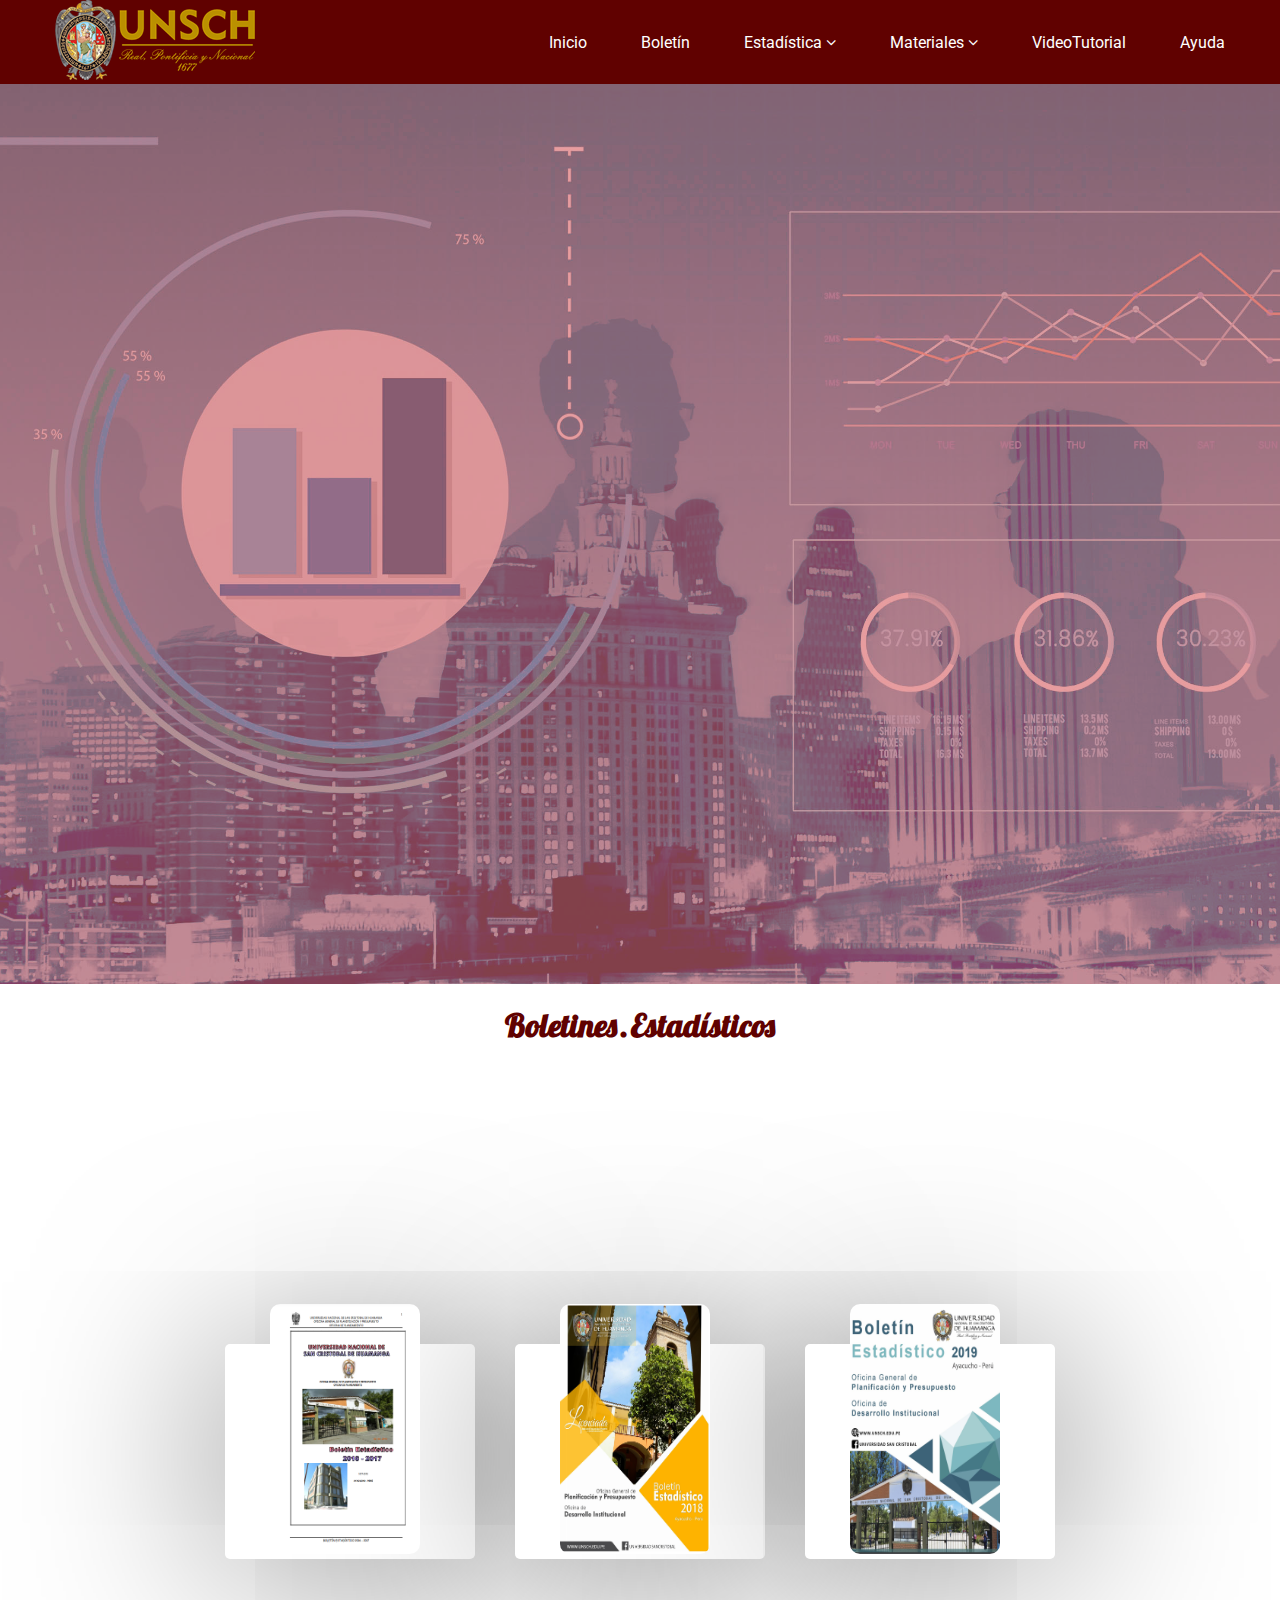
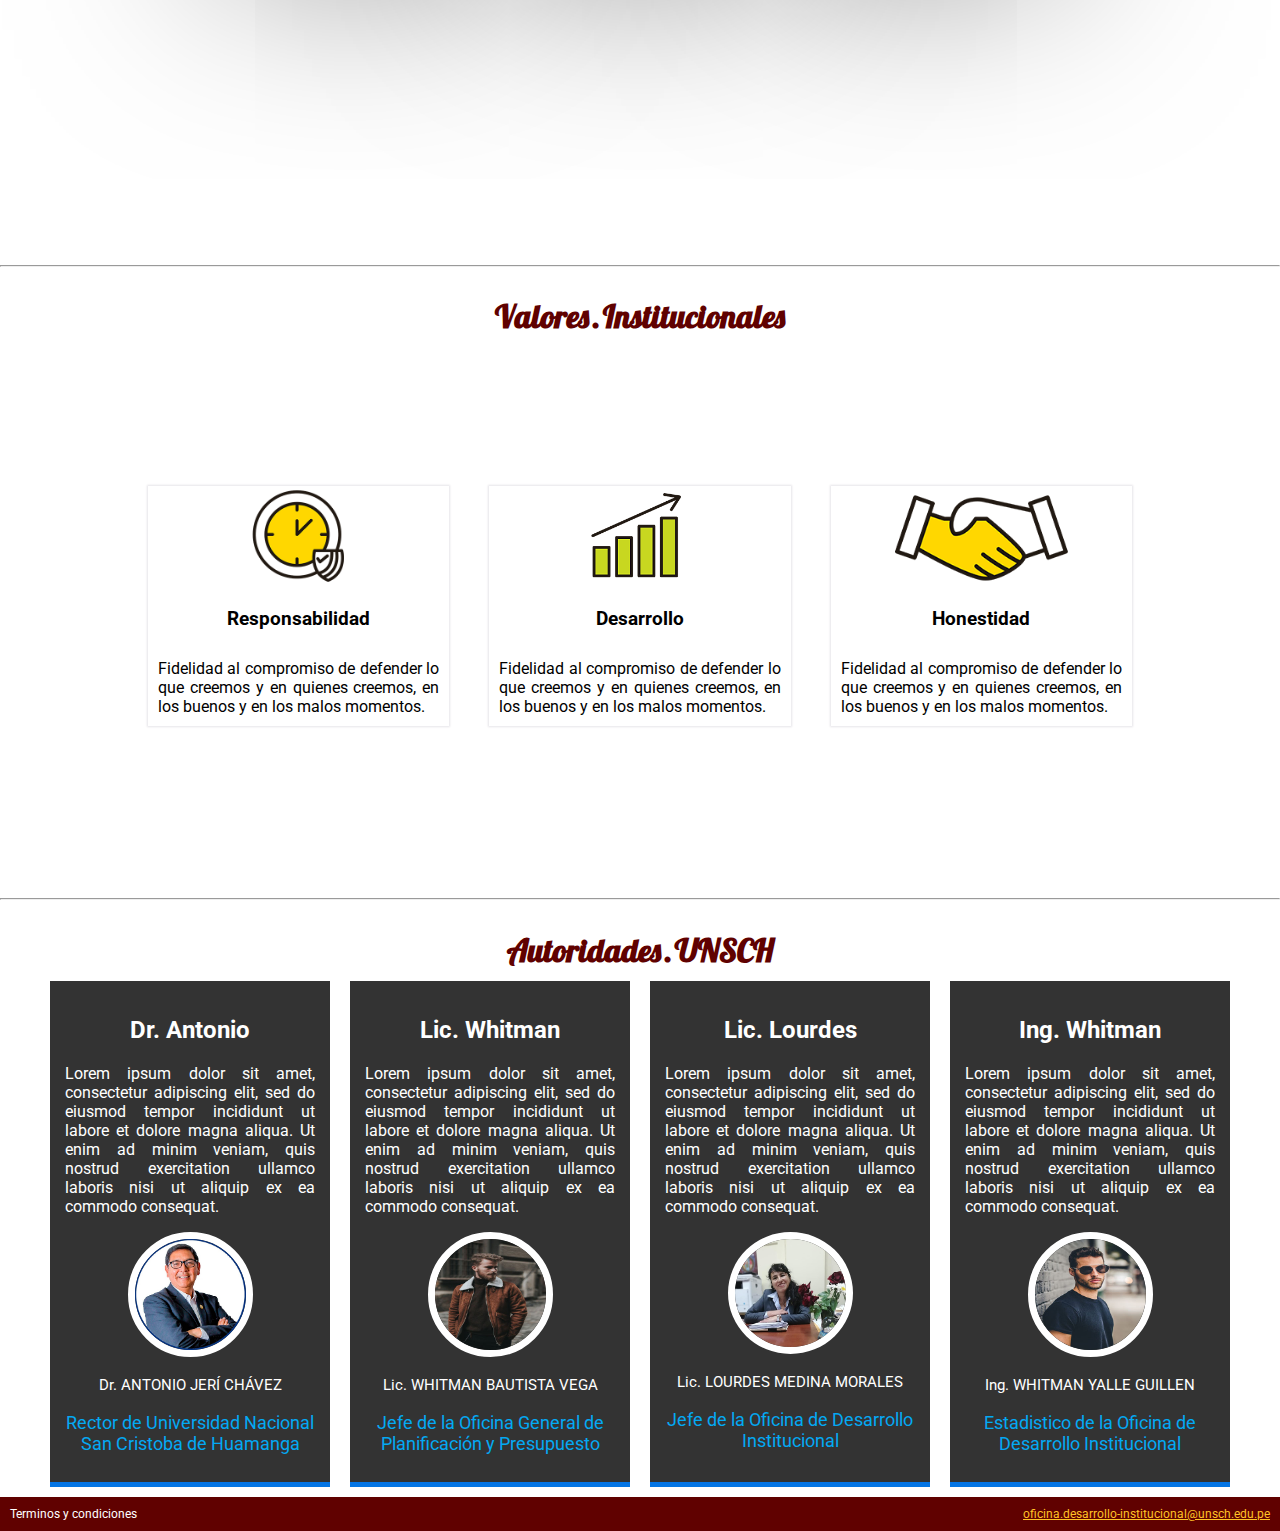
<file: index.html>
<!DOCTYPE html>
<html lang="es">
  <head>
    <meta charset="utf-8">
    <meta name="viewport" content="width=device-width, initial-scale=1.0">
    <meta http-equiv="X-UA-Compatible" content="ie=edge">

    <link rel="stylesheet" href="css/estilos.css">
    <link rel="stylesheet" href="css/mobile.css">
    <link rel="stylesheet" href="css/animation.css">

    <title>Estadistica</title>
  </head>
  <body>
      <!-- Aqui empeiza el navbar -->
      <!-- <nav>
        <div class="brand_image"></div>
          <img src="images/logoUNSCH.png" alt="" width="80"height="40">
        <div class="nav_options"></div>
          <ul>
            <li><a href="#">Faqs</a></li>
            <li><a href="#">Producto y descripcion</a></li>
          </ul>
      </nav> -->

      <nav class="navbar">
           	<div class="container ">
           		<div class="row justify-content-between align-items-center">
           			<div class="logo">


                   <a href="index.html"><img src="images/logo.png" alt="" ></a>
     <!--
                   <a href="#" class="brand-name">
           					UNSCH
           				</a>
                 -->
           			</div>
           			<button class="navbar-nav-toggle ">
           				<span></span>
           			</button>
           			<div class="navbar-nav">
           				<ul>
           					<li><a href="index.html">Inicio</a></li>
           					<li><a href="#boletin">Boletín</a></li>
           					<li class="dropdown ">
           						<a href="index.html" class="sub-menu-toggle ">Estadística <i class="fa fa-angle-down"></i></a>
           						<ul class="sub-menu">
           							<li><a href="postulante.html">Postulantes</a></li>
           							<li><a href="ingresante.html">Ingresantes</a></li>
           							<li><a href="matriculado.html">Matriculados</a></li>
                        <li><a href="graduado.html">Graduados y Titulados</a></li>
                        <li><a href="docente.html">Docentes</a></li>
                        <li><a href="administrativo.html">Administrativos</a></li>

           						</ul>
           					</li>
           					<li class="dropdown ">
           						<a href="index.html" class="sub-menu-toggle ">Materiales <i class="fa fa-angle-down"></i> </a>
           						<ul class="sub-menu">
           							<li><a href="construccion.html">Login</a></li>
           							<li><a href="construccion.html">Sign Up</a></li>
           							<li><a href="construccion.html">Faq</a></li>
           							<li><a href="construccion.html">Contact</a></li>
           						</ul>
           					</li>
           					<li><a href="videotutorial.html">VideoTutorial</a></li>
           					<li><a href="construccion.html">Ayuda</a></li>
           				</ul>
           			</div>
           		</div>
           	</div>
           </nav>


      <!-- Aqui termina el navbar -->

      <!-- Aqui inicia el main seccion -->


    <!--  <div class="main_section">
          <h1>
              Oficina de Desarrollo Institucional
          </h1>
      </div>-->
      <div class="contenedor_portada">
          <section class="home">
              <div class="overlay">
                  <div class="contenedorportada_texto">
                      <h2 class="titulo1">ESTADÍSTICA</h2>
                      <h2 class="titulo2">BOLETÍN</h2>
                      <h2 class="titulo3">PROGRAMACIÓN</h2>
                  </div>
              </div>
          </section>
      </div>

<!-- Aqui termina el main Section -->
<!--
      <h2 class="autoridad_titulo">Boletines Estadísticos</h2>
      <div class="products">
          <div class="product">
              <div class="content">
                <div class="img_product">
                    <img src="images/boletin2017.png" alt="" width="150" height="250">
                </div>

                  <h1 class="titulo_boletin">Boletín 2018</h1>
                  <p class="texto_boletin">Datos estadisticos sobre: vacantes, postulantes, ingresantes, matriculados, docentes,
                  administrativos, presupuesto del 2018</p>
                  <button href="#" class="main_button">Abrir
                  </button>
              </div>
          </div>

          <div class="product">
              <div class="content">
                <div class="img_product">
                    <img src="images/boletin2018.png" alt="" width="150" height="250">
                </div>

                  <h1 class="titulo_boletin">Boletín 2019</h1>
                  <p class="texto_boletin">Datos estadisticos sobre: vacantes, postulantes, ingresantes, matriculados, docentes,
                  administrativos, presupuesto del 2018</p>
                  <button href="#" class="main_button">Abrir
                  </button>
              </div>
          </div>
      </div>
    -->
    <!-- Aqui inicia el contenedor de libro-->
    <!-- titulo del segmentos-->

      <div id="boletin" class="texto_titulo">
        <h1 class="text1">Boletines</h1>
        <h1 class="text2">.</h1>
        <h1 class="text3">Estadísticos</h1>
      </div>

      <!-- fin de los titulo del segmentos-->

      <div class="contenedor_libro">
          <div class="card">
              <div class="imgBx">
                  <img src="images/Boletin2017.PNG" alt="" width="150" height="250">
              </div>
                      <div class="contenido_libro">
                          <h4>Boletín Estadístico 2017</h4>
                          <p class="parrafo_libro">La Universidad Nacional de San Cristóbal de Huamanga, se complace en presentar  el Boletín Estadístico del año 2017.</p>
                          <a href="http://www.unsch.edu.pe/transparencia/wp-content/uploads/2019/01/BOLET%C3%8DN-ESTAD%C3%8DSTICO-2016-2017-converted-1.pdf" target="_blank">
                              <button   class="main_button">
                                  Abrir
                              </button>
                          </a>

              </div>
          </div>

          <div class="card">
              <div class="imgBx">
                  <img src="images/Boletin2018.PNG" alt="" width="150" height="250">
              </div>
                      <div class="contenido_libro">
                          <h4>Boletín Estadístico 2018</h4>
                          <p class="parrafo_libro">La Universidad Nacional de San Cristóbal de Huamanga, se complace en presentar  el Boletín Estadístico del año 2018.</p>
                          <a href="http://www.unsch.edu.pe/Archivos%20Publicados/BOLET%c3%8dN%20ESTAD%c3%8dSTICO%202018%20(1).pdf" target="_blank">
                              <button   class="main_button">
                                  Abrir
                              </button>
                          </a>

              </div>
          </div>
          <div class="card">
              <div class="imgBx">
                  <img src="images/Boletin2019.PNG" alt="" width="150" height="250">
              </div>
                      <div class="contenido_libro">
                          <h4>Boletín Estadístico 2019</h4>
                          <p class="parrafo_libro">La Universidad Nacional de San Cristóbal de Huamanga, se complace en presentar  el Boletín Estadístico del año 2019.</p>
                          <a href="http://www.unsch.edu.pe/transparencia/wp-content/uploads/2020/07/BOLET%C3%8DN-ESTAD%C3%8DSTICO-2019_Quinta-Versi%C3%B3n.pdf" target="_blank">
                              <button   class="main_button">
                                  Abrir
                              </button>
                          </a>



              </div>
          </div>


      </div>
      <hr>



<!-- Espacio de valores -->

      <div class="texto_titulo">
        <h1 class="text1">Valores </h1>
        <h1 class="text2">.</h1>
        <h1 class="text3">Institucionales</h1>
      </div>
      <div class="valores">
          <div class="valor">
              <div class="contenedor_valor">
                      <img src="images/responsabilidad.png" alt="">
                      <h3>Responsabilidad</h3>
                      <p class="texto_valor">Fidelidad al compromiso de defender lo que creemos y en quienes creemos, en los buenos y en los malos momentos.</p>
              </div>
          </div>

          <div class="valor">
              <div class="contenedor_valor">
                      <img src="images/desarrollo.png" alt="">
                      <h3>Desarrollo</h3>
                      <p class="texto_valor">Fidelidad al compromiso de defender lo que creemos y en quienes creemos, en los buenos y en los malos momentos.</p>
              </div>
          </div>

          <div class="valor">
              <div class="contenedor_valor">
                      <img src="images/honestidad.png" alt="">
                      <h3>Honestidad</h3>
                      <p class="texto_valor">Fidelidad al compromiso de defender lo que creemos y en quienes creemos, en los buenos y en los malos momentos.</p>
              </div>
          </div>
      </div>
<!-- fin de espacio de valores  -->
          <hr>
<!-- Inicio de Autoridades  -->
<!--
          <h2 class="autoridad_titulo">Autoridades</h2>
          <div class="autoridades">
              <div class="autoridad">
                  <div class="contenedor_autoridad">
                        <img src="images/p1.png" alt="">
                        <div class="texto_autoridad">
                            <h3>Antonio Jerí Chávez</h3>
                            <p>Rector de la Universidad Nacional de San Cristobal de Huamanga </p>
                        </div>
                  </div>
              </div>

              <div class="autoridad">
                  <div class="contenedor_autoridad">
                        <img src="images/p2.png" alt="">

                            <h3>planificacion y presupuesto</h3>
                            <p class="texto_autoridad">Jefe de la Oficina General de Planificación y Presupuesto </p>

                  </div>
              </div>

              <div class="autoridad">
                  <div class="contenedor_autoridad">
                        <img src="images/p3.png" alt="">
                            <h3>Lourdes Medina Morales</h3>
                            <p class="texto_autoridad">Jefe de la Oficina de Desarrollo Institucional </p>

                  </div>
              </div>

              <div class="autoridad">
                  <div class="contenedor_autoridad">
                        <img src="images/p4.png" alt="">
                            <h3>Withman Yalle Guillen</h3>
                            <p class="texto_autoridad">Estadístico de la Oficina de Desarrollo Institucional </p>

                  </div>
              </div>


          </div>
          -->
          <div class="texto_titulo">
            <h1 class="text1">Autoridades </h1>
            <h1 class="text2">.</h1>
            <h1 class="text3">UNSCH</h1>
          </div>
          <section class="card_autoridad">
          <div class="contenedor_autoridad">

              <article class="card_columna_autoridad">
                     <div class="linea_autoridad"></div>
                     <div class="todo_autoridad">
                       <h2>Dr. Antonio</h2>
                           <p class="texto_autoridad">Lorem ipsum dolor sit amet, consectetur adipiscing elit, sed do eiusmod tempor incididunt ut labore et dolore magna aliqua. Ut enim ad minim veniam, quis nostrud exercitation ullamco laboris nisi ut aliquip ex ea commodo consequat. </p>
                       <img class="imagen_autoridad" src="images/antonio.jpg">
                           <p class="nombre_autoridad">Dr. ANTONIO JERÍ CHÁVEZ</p>
                           <p class="profesion_autoridad">Rector de Universidad Nacional San Cristoba de Huamanga</p>

                     </div>

              </article>

              <article class="card_columna_autoridad">
                         <div class="linea_autoridad"></div>
                   <div class="todo_autoridad">
                     <h2>Lic. Whitman</h2>
                         <p class="texto_autoridad">Lorem ipsum dolor sit amet, consectetur adipiscing elit, sed do eiusmod tempor incididunt ut labore et dolore magna aliqua. Ut enim ad minim veniam, quis nostrud exercitation ullamco laboris nisi ut aliquip ex ea commodo consequat. </p>
                     <img class="imagen_autoridad" src="images/3.jpg">
                         <p class="nombre_autoridad">Lic. WHITMAN BAUTISTA VEGA</p>
                         <p class="profesion_autoridad">Jefe de la Oficina General de Planificación y Presupuesto</p>
                   </div>
              </article>

              <article class="card_columna_autoridad">
                        <div class="linea_autoridad"></div>
                     <div class="todo_autoridad">
                       <h2>Lic. Lourdes</h2>
                           <p class="texto_autoridad">Lorem ipsum dolor sit amet, consectetur adipiscing elit, sed do eiusmod tempor incididunt ut labore et dolore magna aliqua. Ut enim ad minim veniam, quis nostrud exercitation ullamco laboris nisi ut aliquip ex ea commodo consequat. </p>
                       <img class="imagen_autoridad" src="images/lourdes.jpg">
                           <p class="nombre_autoridad">Lic. LOURDES MEDINA MORALES</p>
                           <p class="profesion_autoridad">Jefe de la Oficina de Desarrollo Institucional</p>
                     </div>
              </article>

              <article class="card_columna_autoridad">
                        <div class="linea_autoridad"></div>
                     <div class="todo_autoridad">
                       <h2>Ing. Whitman</h2>
                           <p class="texto_autoridad">Lorem ipsum dolor sit amet, consectetur adipiscing elit, sed do eiusmod tempor incididunt ut labore et dolore magna aliqua. Ut enim ad minim veniam, quis nostrud exercitation ullamco laboris nisi ut aliquip ex ea commodo consequat.
                            </p>
                       <img class="imagen_autoridad" src="images/2.jpg">
                           <p class="nombre_autoridad">Ing. WHITMAN YALLE GUILLEN</p>
                           <p class="profesion_autoridad">Estadistico de la Oficina de Desarrollo Institucional</p>
                     </div>
              </article>
              </div>
          </section>
<!-- Fin de Autoridades -->

<!-- Inicio de footer -->
<footer>
  <div class="option">Terminos y condiciones</div>
  <div class="option contact"><a href="mailto:oficina.desarrollo-institucional@unsch.edu.pe">oficina.desarrollo-institucional@unsch.edu.pe</a></div>
</footer>
<!-- Fin de Footer -->

 <script src="scripts/script.js"></script>
  </body>
</html>
</file>
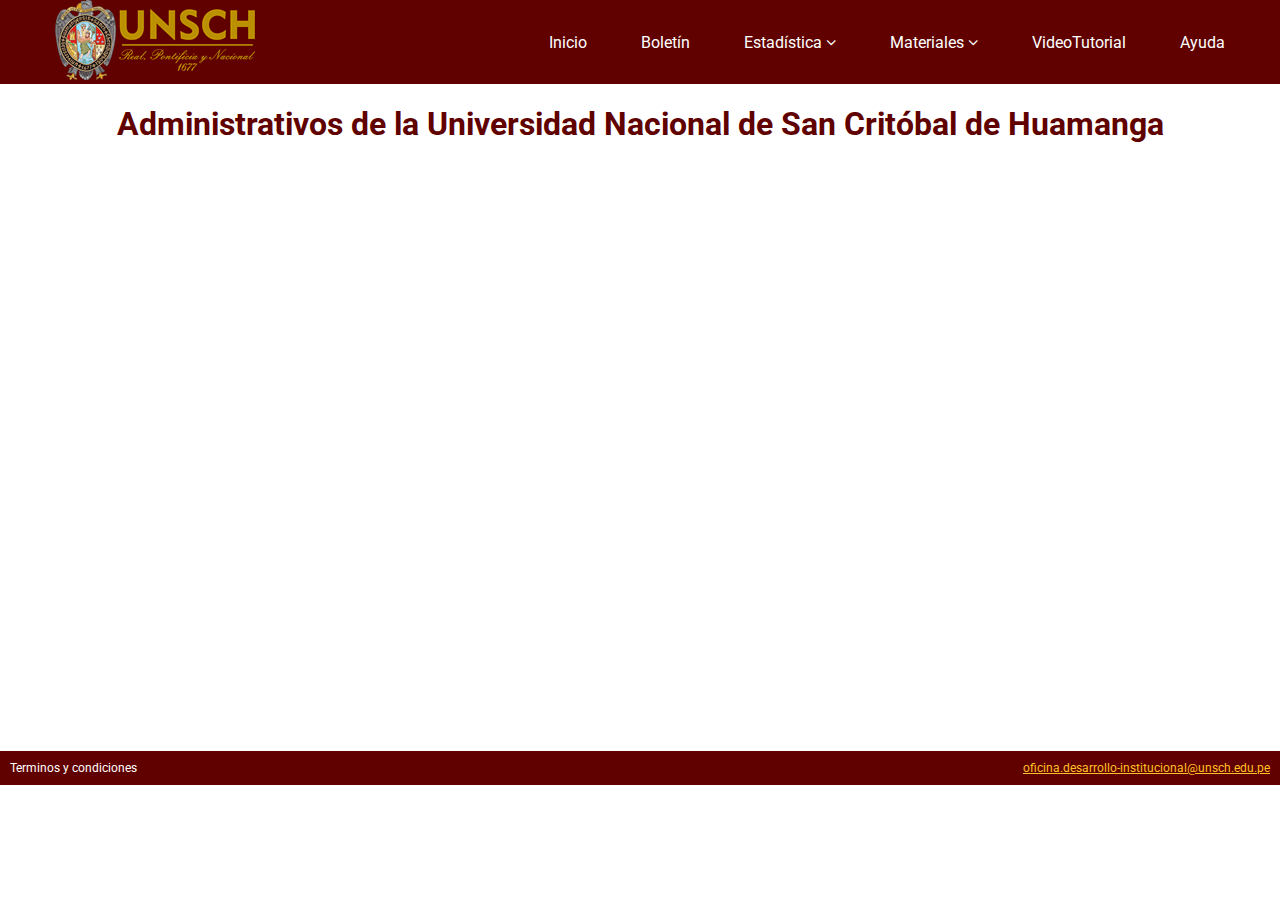
<file: administrativo.html>
<!DOCTYPE html>
<html lang="es">
  <head>
    <meta charset="utf-8">
    <meta name="viewport" content="width=device-width, initial-scale=1.0">
    <meta http-equiv="X-UA-Compatible" content="ie=edge">

    <link rel="stylesheet" href="css/estilos.css">
    <link rel="stylesheet" href="css/mobile.css">
    <link rel="stylesheet" href="css/animation.css">

    <title>Estadistica</title>
  </head>
  <body>
      <!-- Aqui empeiza el navbar -->
      <!-- <nav>
        <div class="brand_image"></div>
          <img src="images/logoUNSCH.png" alt="" width="80"height="40">
        <div class="nav_options"></div>
          <ul>
            <li><a href="#">Faqs</a></li>
            <li><a href="#">Producto y descripcion</a></li>
          </ul>
      </nav> -->

      <nav class="navbar">
           	<div class="container ">
           		<div class="row justify-content-between align-items-center">
           			<div class="logo">


                   <a href="index.html"><img src="images/logo.png" alt="" ></a>
     <!--
                   <a href="#" class="brand-name">
           					UNSCH
           				</a>
                 -->
           			</div>
           			<button class="navbar-nav-toggle ">
           				<span></span>
           			</button>
           			<div class="navbar-nav">
           				<ul>
           					<li><a href="index.html">Inicio</a></li>
           					<li><a href="index.html#boletin">Boletín</a></li>
           					<li class="dropdown ">
           						<a href="index.html" class="sub-menu-toggle ">Estadística <i class="fa fa-angle-down"></i></a>
           						<ul class="sub-menu">
           							<li><a href="postulante.html">Postulantes</a></li>
           							<li><a href="ingresante.html">Ingresantes</a></li>
           							<li><a href="matriculado.html">Matriculados</a></li>
                        <li><a href="graduado.html">Graduados y Titulados</a></li>
                        <li><a href="docente.html">Docentes</a></li>
                        <li><a href="administrativo.html">Administrativos</a></li>

           						</ul>
           					</li>
                    <li class="dropdown ">
                      <a href="index.html" class="sub-menu-toggle ">Materiales <i class="fa fa-angle-down"></i> </a>
                      <ul class="sub-menu">
                        <li><a href="construccion.html">Login</a></li>
                        <li><a href="construccion.html">Sign Up</a></li>
                        <li><a href="construccion.html">Faq</a></li>
                        <li><a href="construccion.html">Contact</a></li>
                      </ul>
                    </li>
                    <li><a href="videotutorial.html">VideoTutorial</a></li>
                    <li><a href="construccion.html">Ayuda</a></li>
                  </ul>
                </div>
              </div>
            </div>
           </nav>


      <!-- Aqui termina el navbar -->

      <!-- Aqui inicia el main seccion -->


    <!--  <div class="main_section">
          <h1>
              Oficina de Desarrollo Institucional
          </h1>
      </div>-->


      <div class="powerbi_titulo">
          <h1>Administrativos de la Universidad Nacional de  San Critóbal de Huamanga</h1>

          <iframe width="100%" height="600" src="https://app.powerbi.com/view?r=eyJrIjoiYmFlMzFmMjAtMzM3ZC00NjQ5LWFiZDEtNTYyYjg3NTUwNGQxIiwidCI6IjNiMWQ4MmIzLTFhMGQtNGZiZi1iOGEyLTcxOTdlODVjYjAwYSJ9&pageName=ReportSection33588bc3624ee7e24668" frameborder="0" allowFullScreen="true"></iframe>
      </div>









<!-- Inicio de footer -->
<footer>
  <div class="option">Terminos y condiciones</div>
  <div class="option contact"><a href="mailto:oficina.desarrollo-institucional@unsch.edu.pe">oficina.desarrollo-institucional@unsch.edu.pe</a></div>
</footer>
<!-- Fin de Footer -->

 <script src="scripts/script.js"></script>
  </body>
</html>
</file>
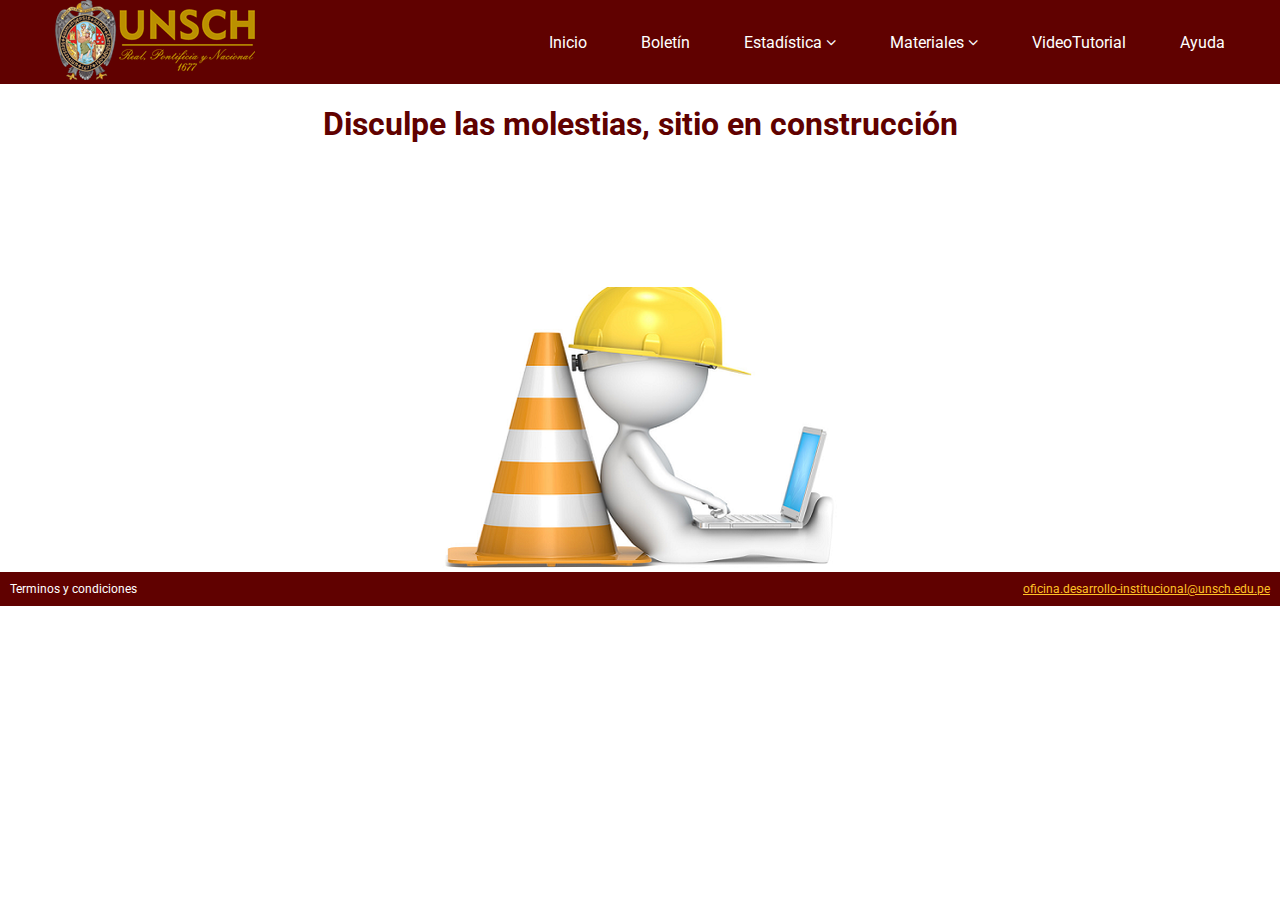
<file: construccion.html>
<!DOCTYPE html>
<html lang="es">
  <head>
    <meta charset="utf-8">
    <meta name="viewport" content="width=device-width, initial-scale=1.0">
    <meta http-equiv="X-UA-Compatible" content="ie=edge">

    <link rel="stylesheet" href="css/estilos.css">
    <link rel="stylesheet" href="css/mobile.css">
    <link rel="stylesheet" href="css/animation.css">

    <title>Estadistica</title>
  </head>
  <body>
      <!-- Aqui empeiza el navbar -->
      <!-- <nav>
        <div class="brand_image"></div>
          <img src="images/logoUNSCH.png" alt="" width="80"height="40">
        <div class="nav_options"></div>
          <ul>
            <li><a href="#">Faqs</a></li>
            <li><a href="#">Producto y descripcion</a></li>
          </ul>
      </nav> -->

      <nav class="navbar">
           	<div class="container ">
           		<div class="row justify-content-between align-items-center">
           			<div class="logo">


                   <a href="index.html"><img src="images/logo.png" alt="" ></a>
     <!--
                   <a href="#" class="brand-name">
           					UNSCH
           				</a>
                 -->
           			</div>
           			<button class="navbar-nav-toggle ">
           				<span></span>
           			</button>
           			<div class="navbar-nav">
           				<ul>
           					<li><a href="index.html">Inicio</a></li>
           					<li><a href="index.html#boletin">Boletín</a></li>
           					<li class="dropdown ">
           						<a href="index.html" class="sub-menu-toggle ">Estadística <i class="fa fa-angle-down"></i></a>
           						<ul class="sub-menu">
           							<li><a href="postulante.html">Postulantes</a></li>
           							<li><a href="ingresante.html">Ingresantes</a></li>
           							<li><a href="matriculado.html">Matriculados</a></li>
                        <li><a href="graduado.html">Graduados y Titulados</a></li>
                        <li><a href="docente.html">Docentes</a></li>
                        <li><a href="administrativo.html">Administrativos</a></li>

           						</ul>
           					</li>
                    <li class="dropdown ">
                      <a href="index.html" class="sub-menu-toggle ">Materiales <i class="fa fa-angle-down"></i> </a>
                      <ul class="sub-menu">
                        <li><a href="construccion.html">Login</a></li>
                        <li><a href="construccion.html">Sign Up</a></li>
                        <li><a href="construccion.html">Faq</a></li>
                        <li><a href="construccion.html">Contact</a></li>
                      </ul>
                    </li>
                    <li><a href="videotutorial.html">VideoTutorial</a></li>
                    <li><a href="construccion.html">Ayuda</a></li>
                  </ul>
                </div>
              </div>
            </div>
           </nav>


      <!-- Aqui termina el navbar -->

      <!-- Aqui inicia el main seccion -->


    <!--  <div class="main_section">
          <h1>
              Oficina de Desarrollo Institucional
          </h1>
      </div>-->


      <div class="powerbi_titulo">
          <h1>Disculpe las molestias, sitio en construcción</h1>

          <img class="trabajo" src="images/trabajo.png" alt="" >

      </div>









<!-- Inicio de footer -->
<footer>
  <div class="option">Terminos y condiciones</div>
  <div class="option contact"><a href="mailto:oficina.desarrollo-institucional@unsch.edu.pe">oficina.desarrollo-institucional@unsch.edu.pe</a></div>
</footer>
<!-- Fin de Footer -->

 <script src="scripts/script.js"></script>
  </body>
</html>
</file>
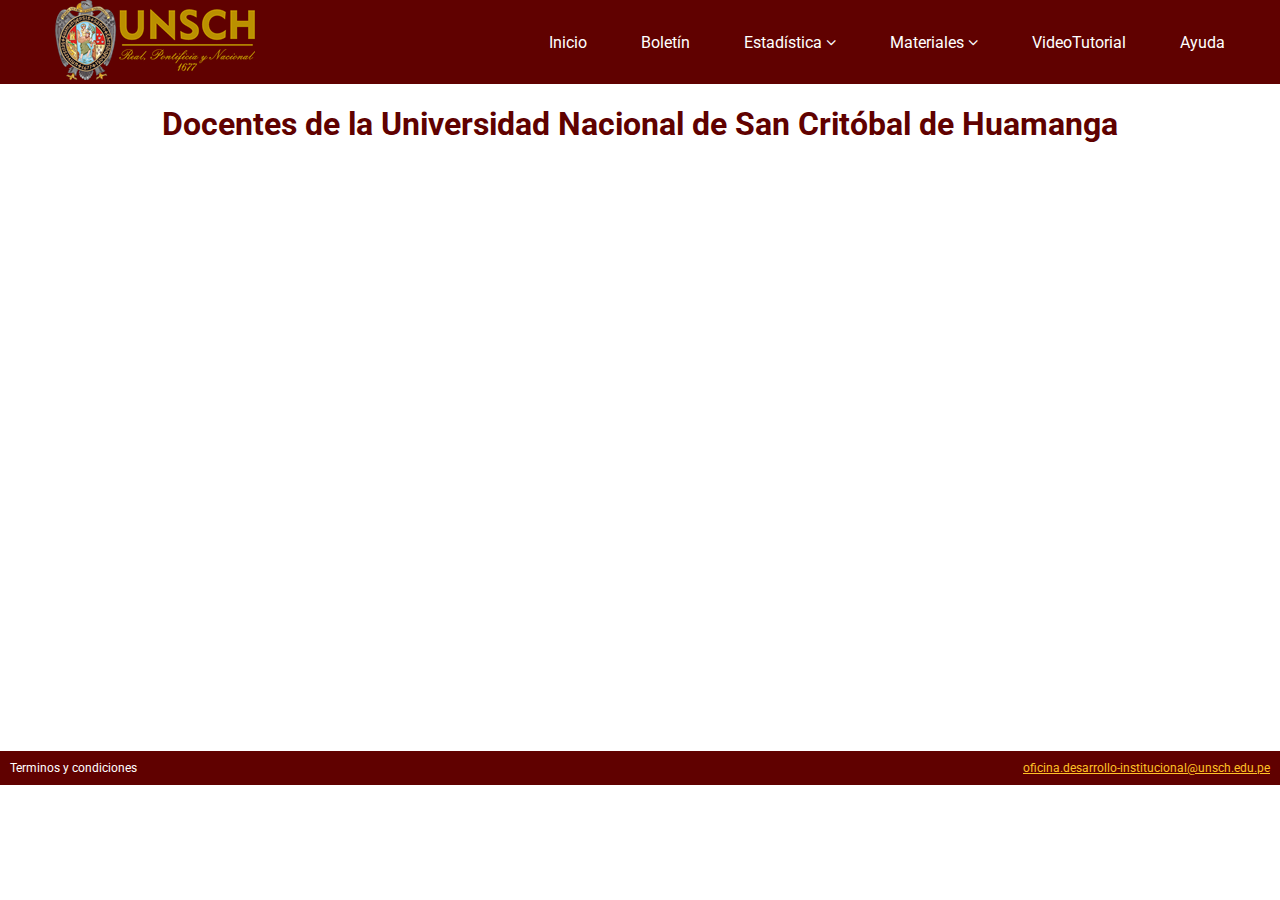
<file: docente.html>
<!DOCTYPE html>
<html lang="es">
  <head>
    <meta charset="utf-8">
    <meta name="viewport" content="width=device-width, initial-scale=1.0">
    <meta http-equiv="X-UA-Compatible" content="ie=edge">

    <link rel="stylesheet" href="css/estilos.css">
    <link rel="stylesheet" href="css/mobile.css">
    <link rel="stylesheet" href="css/animation.css">

    <title>Estadistica</title>
  </head>
  <body>
      <!-- Aqui empeiza el navbar -->
      <!-- <nav>
        <div class="brand_image"></div>
          <img src="images/logoUNSCH.png" alt="" width="80"height="40">
        <div class="nav_options"></div>
          <ul>
            <li><a href="#">Faqs</a></li>
            <li><a href="#">Producto y descripcion</a></li>
          </ul>
      </nav> -->

      <nav class="navbar">
           	<div class="container ">
           		<div class="row justify-content-between align-items-center">
           			<div class="logo">


                   <a href="index.html"><img src="images/logo.png" alt="" ></a>
     <!--
                   <a href="#" class="brand-name">
           					UNSCH
           				</a>
                 -->
           			</div>
           			<button class="navbar-nav-toggle ">
           				<span></span>
           			</button>
           			<div class="navbar-nav">
           				<ul>
           					<li><a href="index.html">Inicio</a></li>
           					<li><a href="index.html#boletin">Boletín</a></li>
           					<li class="dropdown ">
           						<a href="index.html" class="sub-menu-toggle ">Estadística <i class="fa fa-angle-down"></i></a>
           						<ul class="sub-menu">
           							<li><a href="postulante.html">Postulantes</a></li>
           							<li><a href="ingresante.html">Ingresantes</a></li>
           							<li><a href="matriculado.html">Matriculados</a></li>
                        <li><a href="graduado.html">Graduados y Titulados</a></li>
                        <li><a href="docente.html">Docentes</a></li>
                        <li><a href="administrativo.html">Administrativos</a></li>

           						</ul>
           					</li>
                    <li class="dropdown ">
                      <a href="index.html" class="sub-menu-toggle ">Materiales <i class="fa fa-angle-down"></i> </a>
                      <ul class="sub-menu">
                        <li><a href="construccion.html">Login</a></li>
                        <li><a href="construccion.html">Sign Up</a></li>
                        <li><a href="construccion.html">Faq</a></li>
                        <li><a href="construccion.html">Contact</a></li>
                      </ul>
                    </li>
                    <li><a href="videotutorial.html">VideoTutorial</a></li>
                    <li><a href="construccion.html">Ayuda</a></li>
                  </ul>
                </div>
              </div>
            </div>
           </nav>


      <!-- Aqui termina el navbar -->

      <!-- Aqui inicia el main seccion -->


    <!--  <div class="main_section">
          <h1>
              Oficina de Desarrollo Institucional
          </h1>
      </div>-->


      <div class="powerbi_titulo">
          <h1>Docentes de la Universidad Nacional de  San Critóbal de Huamanga</h1>

          <iframe width="100%" height="600" src="https://app.powerbi.com/view?r=eyJrIjoiNzk1Yzk3MDUtNDVjMC00MmI3LThiZTYtZDRjNjUxYmFhNGVkIiwidCI6IjNiMWQ4MmIzLTFhMGQtNGZiZi1iOGEyLTcxOTdlODVjYjAwYSJ9&pageName=ReportSection33588bc3624ee7e24668" frameborder="0" allowFullScreen="true"></iframe>
      </div>








<!-- Inicio de footer -->
<footer>
  <div class="option">Terminos y condiciones</div>
  <div class="option contact"><a href="mailto:oficina.desarrollo-institucional@unsch.edu.pe">oficina.desarrollo-institucional@unsch.edu.pe</a></div>
</footer>
<!-- Fin de Footer -->

 <script src="scripts/script.js"></script>
  </body>
</html>
</file>
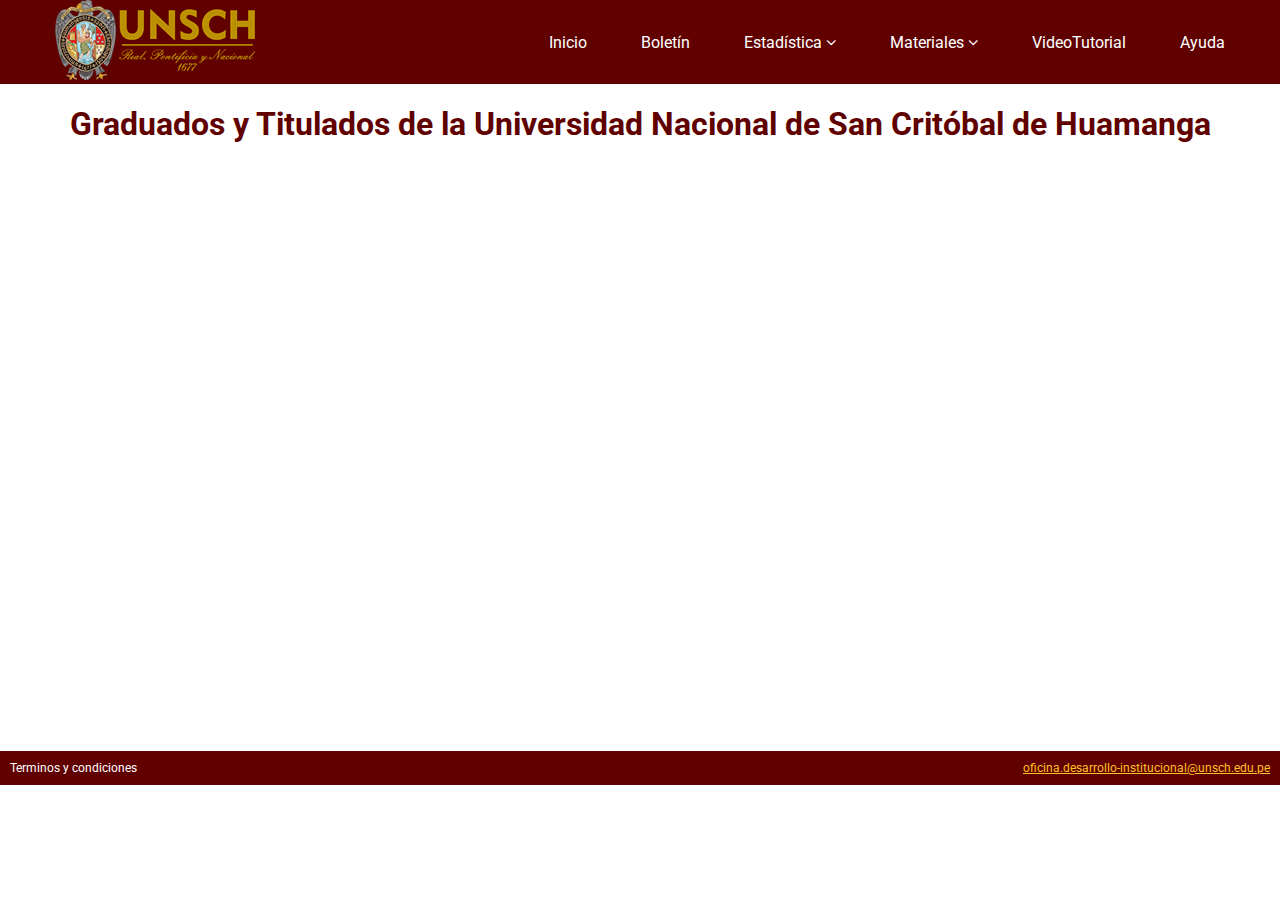
<file: graduado.html>
<!DOCTYPE html>
<html lang="es">
  <head>
    <meta charset="utf-8">
    <meta name="viewport" content="width=device-width, initial-scale=1.0">
    <meta http-equiv="X-UA-Compatible" content="ie=edge">

    <link rel="stylesheet" href="css/estilos.css">
    <link rel="stylesheet" href="css/mobile.css">
    <link rel="stylesheet" href="css/animation.css">

    <title>Estadistica</title>
  </head>
  <body>
      <!-- Aqui empeiza el navbar -->
      <!-- <nav>
        <div class="brand_image"></div>
          <img src="images/logoUNSCH.png" alt="" width="80"height="40">
        <div class="nav_options"></div>
          <ul>
            <li><a href="#">Faqs</a></li>
            <li><a href="#">Producto y descripcion</a></li>
          </ul>
      </nav> -->

      <nav class="navbar">
           	<div class="container ">
           		<div class="row justify-content-between align-items-center">
           			<div class="logo">


                   <a href="index.html"><img src="images/logo.png" alt="" ></a>
     <!--
                   <a href="#" class="brand-name">
           					UNSCH
           				</a>
                 -->
           			</div>
           			<button class="navbar-nav-toggle ">
           				<span></span>
           			</button>
           			<div class="navbar-nav">
           				<ul>
           					<li><a href="index.html">Inicio</a></li>
           					<li><a href="index.html#boletin">Boletín</a></li>
           					<li class="dropdown ">
           						<a href="index.html" class="sub-menu-toggle ">Estadística <i class="fa fa-angle-down"></i></a>
           						<ul class="sub-menu">
           							<li><a href="postulante.html">Postulantes</a></li>
           							<li><a href="ingresante.html">Ingresantes</a></li>
           							<li><a href="matriculado.html">Matriculados</a></li>
                        <li><a href="graduado.html">Graduados y Titulados</a></li>
                        <li><a href="docente.html">Docentes</a></li>
                        <li><a href="administrativo.html">Administrativos</a></li>

           						</ul>
           					</li>
                    <li class="dropdown ">
                      <a href="index.html" class="sub-menu-toggle ">Materiales <i class="fa fa-angle-down"></i> </a>
                      <ul class="sub-menu">
                        <li><a href="construccion.html">Login</a></li>
                        <li><a href="construccion.html">Sign Up</a></li>
                        <li><a href="construccion.html">Faq</a></li>
                        <li><a href="construccion.html">Contact</a></li>
                      </ul>
                    </li>
                    <li><a href="videotutorial.html">VideoTutorial</a></li>
                    <li><a href="construccion.html">Ayuda</a></li>
                  </ul>
                </div>
              </div>
            </div>
           </nav>


      <!-- Aqui termina el navbar -->

      <!-- Aqui inicia el main seccion -->


    <!--  <div class="main_section">
          <h1>
              Oficina de Desarrollo Institucional
          </h1>
      </div>-->


      <div class="powerbi_titulo">
          <h1>Graduados y Titulados de la Universidad Nacional de  San Critóbal de Huamanga</h1>

          <iframe width="100%" height="600" src="https://app.powerbi.com/view?r=eyJrIjoiOGQ5YmI2YjEtYmVlZS00NWY1LWJhNGUtYTQzYWQ1NmVhYjUzIiwidCI6IjNiMWQ4MmIzLTFhMGQtNGZiZi1iOGEyLTcxOTdlODVjYjAwYSJ9&pageName=ReportSection33588bc3624ee7e24668" frameborder="0" allowFullScreen="true"></iframe>
      </div>






<!-- Inicio de footer -->
<footer>
  <div class="option">Terminos y condiciones</div>
  <div class="option contact"><a href="mailto:oficina.desarrollo-institucional@unsch.edu.pe">oficina.desarrollo-institucional@unsch.edu.pe</a></div>
</footer>
<!-- Fin de Footer -->

 <script src="scripts/script.js"></script>
  </body>
</html>
</file>
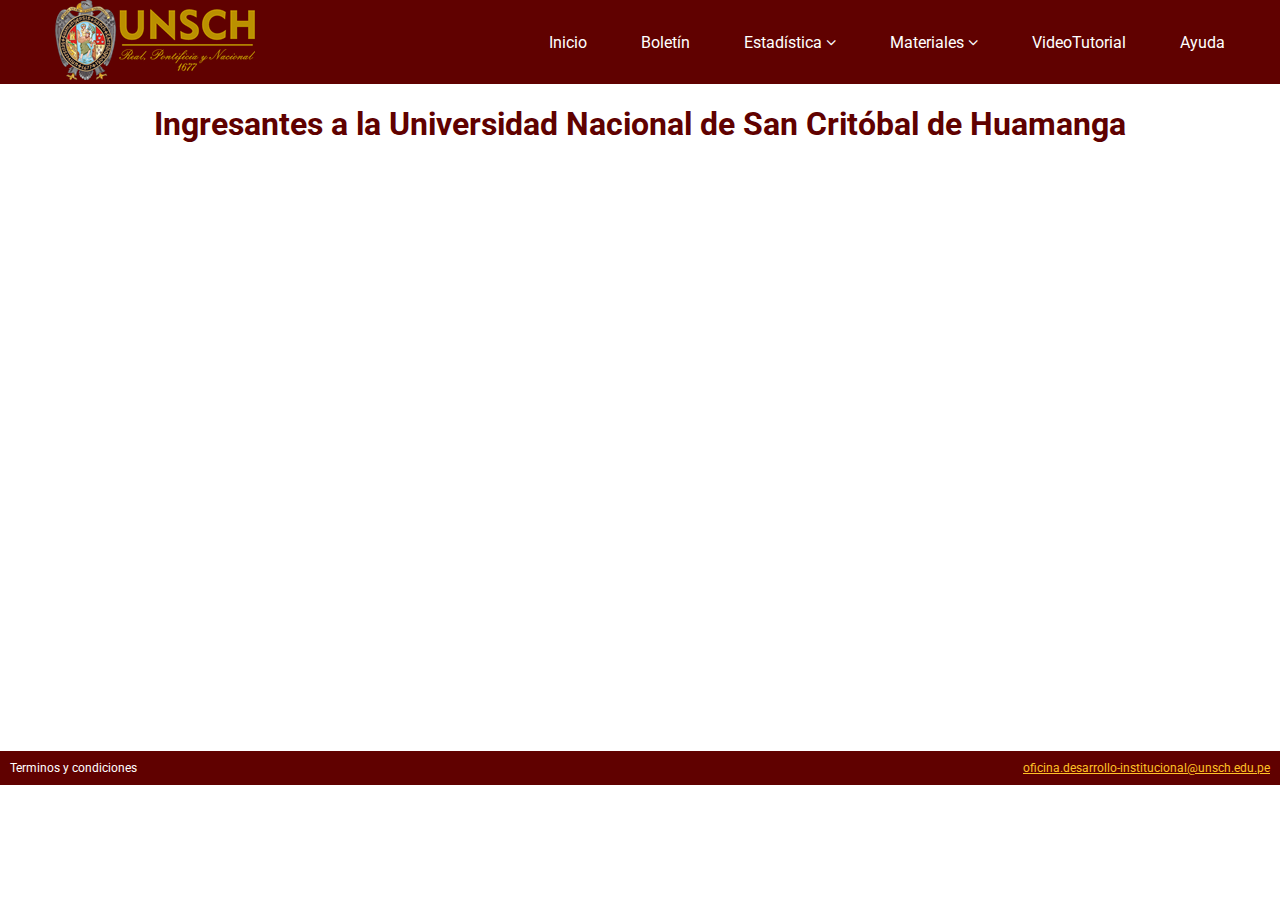
<file: ingresante.html>
<!DOCTYPE html>
<html lang="es">
  <head>
    <meta charset="utf-8">
    <meta name="viewport" content="width=device-width, initial-scale=1.0">
    <meta http-equiv="X-UA-Compatible" content="ie=edge">

    <link rel="stylesheet" href="css/estilos.css">
    <link rel="stylesheet" href="css/mobile.css">
    <link rel="stylesheet" href="css/animation.css">

    <title>Estadistica</title>
  </head>
  <body>
      <!-- Aqui empeiza el navbar -->
      <!-- <nav>
        <div class="brand_image"></div>
          <img src="images/logoUNSCH.png" alt="" width="80"height="40">
        <div class="nav_options"></div>
          <ul>
            <li><a href="#">Faqs</a></li>
            <li><a href="#">Producto y descripcion</a></li>
          </ul>
      </nav> -->

      <nav class="navbar">
           	<div class="container ">
           		<div class="row justify-content-between align-items-center">
           			<div class="logo">


                   <a href="index.html"><img src="images/logo.png" alt="" ></a>
     <!--
                   <a href="#" class="brand-name">
           					UNSCH
           				</a>
                 -->
           			</div>
           			<button class="navbar-nav-toggle ">
           				<span></span>
           			</button>
           			<div class="navbar-nav">
           				<ul>
           					<li><a href="index.html">Inicio</a></li>
           					<li><a href="index.html#boletin">Boletín</a></li>
           					<li class="dropdown ">
           						<a href="index.html" class="sub-menu-toggle ">Estadística <i class="fa fa-angle-down"></i></a>
           						<ul class="sub-menu">
           							<li><a href="postulante.html">Postulantes</a></li>
           							<li><a href="ingresante.html">Ingresantes</a></li>
           							<li><a href="matriculado.html">Matriculados</a></li>
                        <li><a href="graduado.html">Graduados y Titulados</a></li>
                        <li><a href="docente.html">Docentes</a></li>
                        <li><a href="administrativo.html">Administrativos</a></li>

           						</ul>
           					</li>
                    <li class="dropdown ">
                      <a href="index.html" class="sub-menu-toggle ">Materiales <i class="fa fa-angle-down"></i> </a>
                      <ul class="sub-menu">
                        <li><a href="construccion.html">Login</a></li>
                        <li><a href="construccion.html">Sign Up</a></li>
                        <li><a href="construccion.html">Faq</a></li>
                        <li><a href="construccion.html">Contact</a></li>
                      </ul>
                    </li>
                    <li><a href="videotutorial.html">VideoTutorial</a></li>
                    <li><a href="construccion.html">Ayuda</a></li>
                  </ul>
                </div>
              </div>
            </div>
           </nav>


      <!-- Aqui termina el navbar -->

      <!-- Aqui inicia el main seccion -->


    <!--  <div class="main_section">
          <h1>
              Oficina de Desarrollo Institucional
          </h1>
      </div>-->


      <div class="powerbi_titulo">
          <h1>Ingresantes a la Universidad Nacional de  San Critóbal de Huamanga</h1>

          <iframe width="100%" height="600" src="https://app.powerbi.com/view?r=eyJrIjoiMGMzOGRlNTMtZTIxMC00NDg4LTk1NDQtN2FmYjVjYTk1MzRiIiwidCI6IjNiMWQ4MmIzLTFhMGQtNGZiZi1iOGEyLTcxOTdlODVjYjAwYSJ9&pageName=ReportSection33588bc3624ee7e24668" frameborder="0" allowFullScreen="true"></iframe>
      </div>


<!-- Inicio de footer -->
<footer>
  <div class="option">Terminos y condiciones</div>
  <div class="option contact"><a href="mailto:oficina.desarrollo-institucional@unsch.edu.pe">oficina.desarrollo-institucional@unsch.edu.pe</a></div>
</footer>
<!-- Fin de Footer -->

 <script src="scripts/script.js"></script>
  </body>
</html>
</file>
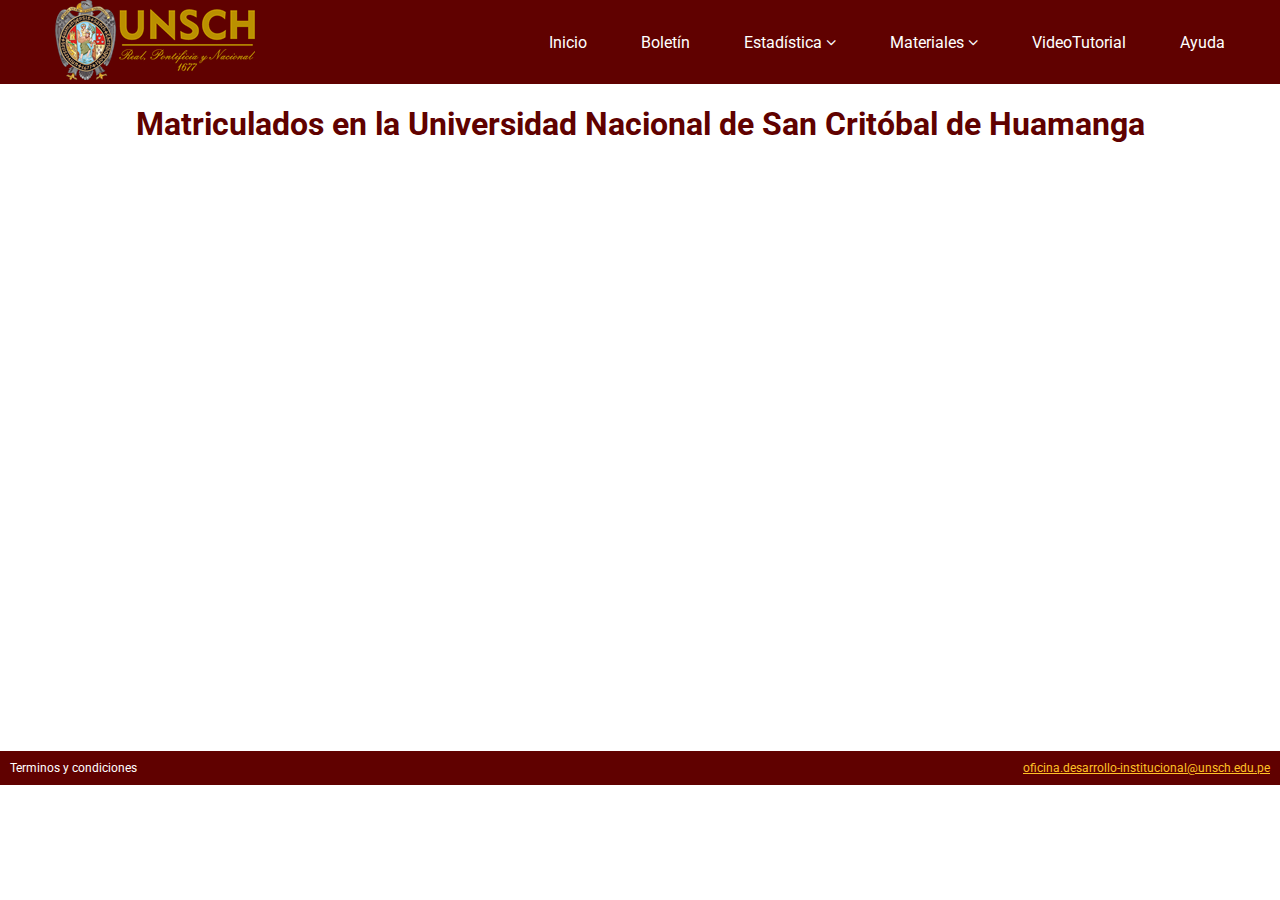
<file: matriculado.html>
<!DOCTYPE html>
<html lang="es">
  <head>
    <meta charset="utf-8">
    <meta name="viewport" content="width=device-width, initial-scale=1.0">
    <meta http-equiv="X-UA-Compatible" content="ie=edge">

    <link rel="stylesheet" href="css/estilos.css">
    <link rel="stylesheet" href="css/mobile.css">
    <link rel="stylesheet" href="css/animation.css">

    <title>Estadistica</title>
  </head>
  <body>
      <!-- Aqui empeiza el navbar -->
      <!-- <nav>
        <div class="brand_image"></div>
          <img src="images/logoUNSCH.png" alt="" width="80"height="40">
        <div class="nav_options"></div>
          <ul>
            <li><a href="#">Faqs</a></li>
            <li><a href="#">Producto y descripcion</a></li>
          </ul>
      </nav> -->

      <nav class="navbar">
           	<div class="container ">
           		<div class="row justify-content-between align-items-center">
           			<div class="logo">


                   <a href="index.html"><img src="images/logo.png" alt="" ></a>
     <!--
                   <a href="#" class="brand-name">
           					UNSCH
           				</a>
                 -->
           			</div>
           			<button class="navbar-nav-toggle ">
           				<span></span>
           			</button>
           			<div class="navbar-nav">
           				<ul>
           					<li><a href="index.html">Inicio</a></li>
           					<li><a href="index.html#boletin">Boletín</a></li>
           					<li class="dropdown ">
           						<a href="index.html" class="sub-menu-toggle ">Estadística <i class="fa fa-angle-down"></i></a>
           						<ul class="sub-menu">
           							<li><a href="postulante.html">Postulantes</a></li>
           							<li><a href="ingresante.html">Ingresantes</a></li>
           							<li><a href="matriculado.html">Matriculados</a></li>
                        <li><a href="graduado.html">Graduados y Titulados</a></li>
                        <li><a href="docente.html">Docentes</a></li>
                        <li><a href="administrativo.html">Administrativos</a></li>

           						</ul>
           					</li>
                    <li class="dropdown ">
                      <a href="index.html" class="sub-menu-toggle ">Materiales <i class="fa fa-angle-down"></i> </a>
                      <ul class="sub-menu">
                        <li><a href="construccion.html">Login</a></li>
                        <li><a href="construccion.html">Sign Up</a></li>
                        <li><a href="construccion.html">Faq</a></li>
                        <li><a href="construccion.html">Contact</a></li>
                      </ul>
                    </li>
                    <li><a href="videotutorial.html">VideoTutorial</a></li>
                    <li><a href="construccion.html">Ayuda</a></li>
                  </ul>
                </div>
              </div>
            </div>
           </nav>


      <!-- Aqui termina el navbar -->

      <!-- Aqui inicia el main seccion -->


    <!--  <div class="main_section">
          <h1>
              Oficina de Desarrollo Institucional
          </h1>
      </div>-->


      <div class="powerbi_titulo">
          <h1>Matriculados en la Universidad Nacional de  San Critóbal de Huamanga</h1>

          <iframe width="100%" height="600" src="https://app.powerbi.com/view?r=eyJrIjoiNjlhZDI2N2UtOTgzNy00ZTMwLTlmZTYtMDE0NTZhZjNlOTM4IiwidCI6IjNiMWQ4MmIzLTFhMGQtNGZiZi1iOGEyLTcxOTdlODVjYjAwYSJ9&pageName=ReportSection33588bc3624ee7e24668" frameborder="0" allowFullScreen="true"></iframe>
      </div>




<!-- Inicio de footer -->
<footer>
  <div class="option">Terminos y condiciones</div>
  <div class="option contact"><a href="mailto:oficina.desarrollo-institucional@unsch.edu.pe">oficina.desarrollo-institucional@unsch.edu.pe</a></div>
</footer>
<!-- Fin de Footer -->

 <script src="scripts/script.js"></script>
  </body>
</html>
</file>
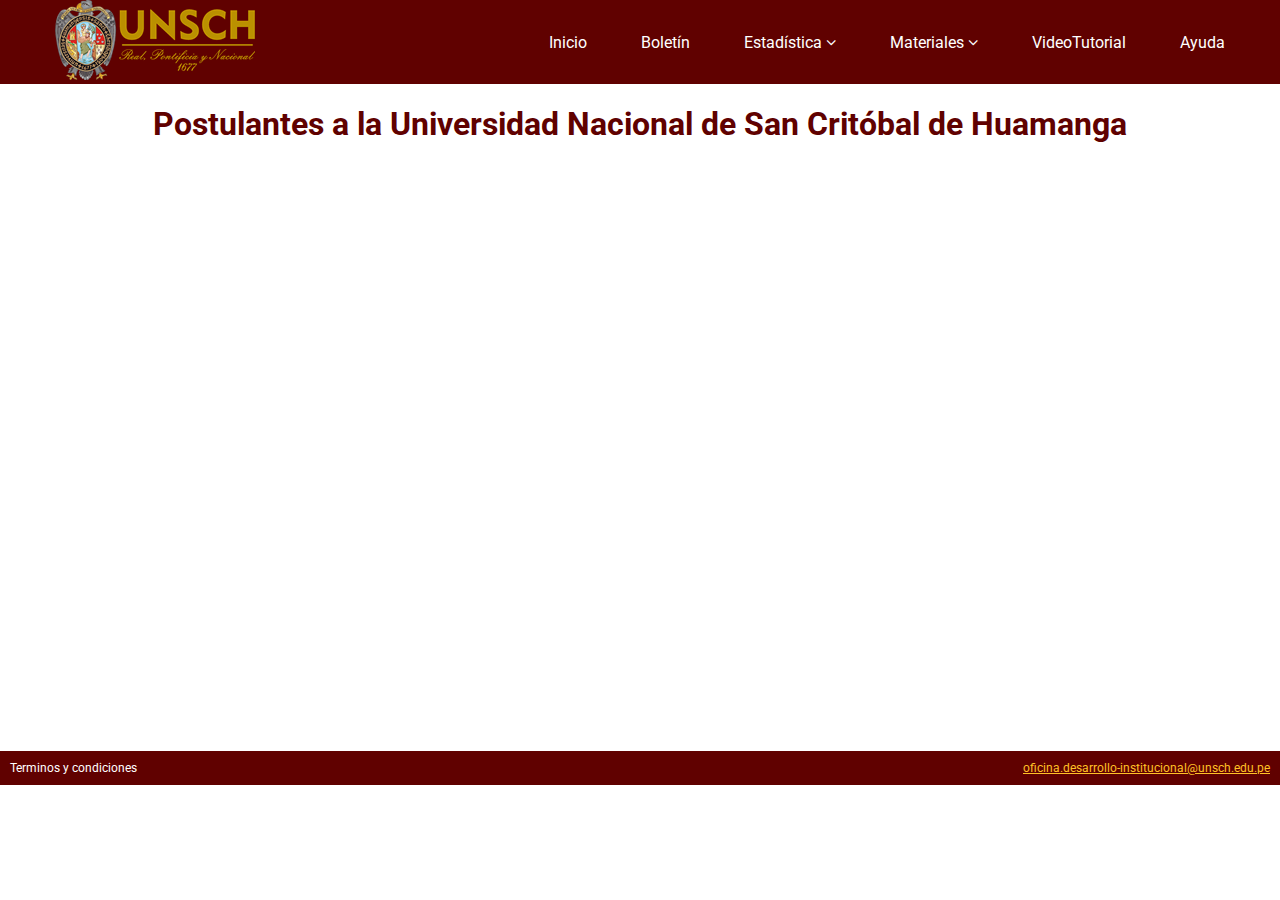
<file: postulante.html>
<!DOCTYPE html>
<html lang="es">
  <head>
    <meta charset="utf-8">
    <meta name="viewport" content="width=device-width, initial-scale=1.0">
    <meta http-equiv="X-UA-Compatible" content="ie=edge">

    <link rel="stylesheet" href="css/estilos.css">
    <link rel="stylesheet" href="css/mobile.css">
    <link rel="stylesheet" href="css/animation.css">

    <title>Estadistica</title>
  </head>
  <body>
      <!-- Aqui empeiza el navbar -->
      <!-- <nav>
        <div class="brand_image"></div>
          <img src="images/logoUNSCH.png" alt="" width="80"height="40">
        <div class="nav_options"></div>
          <ul>
            <li><a href="#">Faqs</a></li>
            <li><a href="#">Producto y descripcion</a></li>
          </ul>
      </nav> -->

      <nav class="navbar">
           	<div class="container ">
           		<div class="row justify-content-between align-items-center">
           			<div class="logo">


                   <a href="index.html"><img src="images/logo.png" alt="" ></a>
     <!--
                   <a href="#" class="brand-name">
           					UNSCH
           				</a>
                 -->
           			</div>
           			<button class="navbar-nav-toggle ">
           				<span></span>
           			</button>
           			<div class="navbar-nav">
           				<ul>
           					<li><a href="index.html">Inicio</a></li>
           					<li><a href="index.html#boletin">Boletín</a></li>
           					<li class="dropdown ">
           						<a href="index.html" class="sub-menu-toggle ">Estadística <i class="fa fa-angle-down"></i></a>
           						<ul class="sub-menu">
           							<li><a href="postulante.html">Postulantes</a></li>
           							<li><a href="ingresante.html">Ingresantes</a></li>
           							<li><a href="matriculado.html">Matriculados</a></li>
                        <li><a href="graduado.html">Graduados y Titulados</a></li>
                        <li><a href="docente.html">Docentes</a></li>
                        <li><a href="administrativo.html">Administrativos</a></li>

           						</ul>
           					</li>
                    <li class="dropdown ">
                      <a href="index.html" class="sub-menu-toggle ">Materiales <i class="fa fa-angle-down"></i> </a>
                      <ul class="sub-menu">
                        <li><a href="construccion.html">Login</a></li>
                        <li><a href="construccion.html">Sign Up</a></li>
                        <li><a href="construccion.html">Faq</a></li>
                        <li><a href="construccion.html">Contact</a></li>
                      </ul>
                    </li>
                    <li><a href="videotutorial.html">VideoTutorial</a></li>
                    <li><a href="construccion.html">Ayuda</a></li>
                  </ul>
                </div>
              </div>
            </div>
           </nav>


      <!-- Aqui termina el navbar -->

      <!-- Aqui inicia el main seccion -->


    <!--  <div class="main_section">
          <h1>
              Oficina de Desarrollo Institucional
          </h1>
      </div>-->


      <div class="powerbi_titulo">
          <h1>Postulantes a la Universidad Nacional de  San Critóbal de Huamanga</h1>

          <iframe  width="100%" height="600" src="https://app.powerbi.com/view?r=eyJrIjoiMjMyZjkxMjgtNmEyNC00ZDA4LTljNDQtNWM2NjdhNTZlMThhIiwidCI6IjNiMWQ4MmIzLTFhMGQtNGZiZi1iOGEyLTcxOTdlODVjYjAwYSJ9&pageName=ReportSection33588bc3624ee7e24668" frameborder="0" allowFullScreen="true"></iframe>
      </div>

<!-- Inicio de footer -->
<footer>
  <div class="option">Terminos y condiciones</div>
  <div class="option contact"><a href="mailto:oficina.desarrollo-institucional@unsch.edu.pe">oficina.desarrollo-institucional@unsch.edu.pe</a></div>
</footer>
<!-- Fin de Footer -->

 <script src="scripts/script.js"></script>
  </body>
</html>
</file>
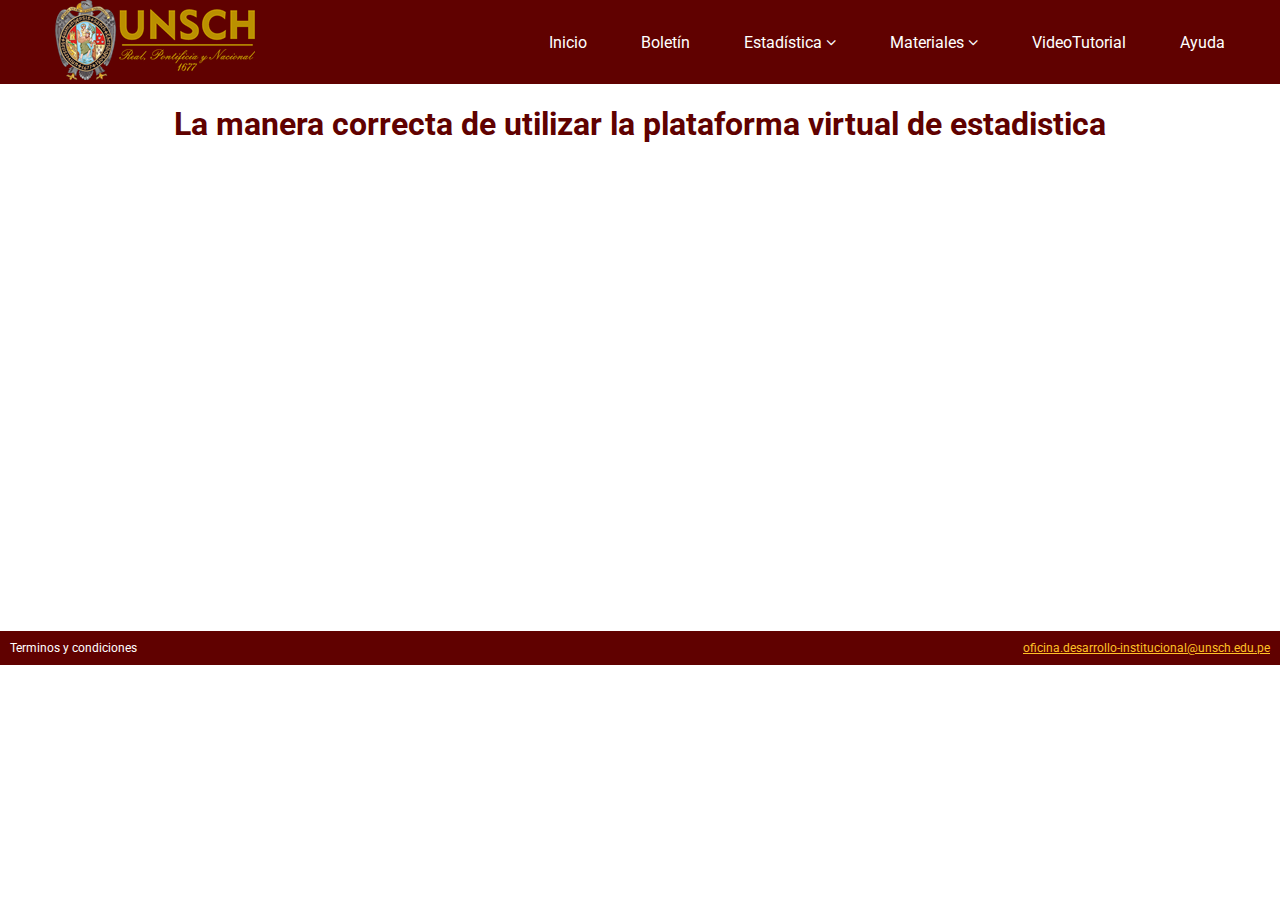
<file: videotutorial.html>
<!DOCTYPE html>
<html lang="es">
  <head>
    <meta charset="utf-8">
    <meta name="viewport" content="width=device-width, initial-scale=1.0">
    <meta http-equiv="X-UA-Compatible" content="ie=edge">

    <link rel="stylesheet" href="css/estilos.css">
    <link rel="stylesheet" href="css/mobile.css">
    <link rel="stylesheet" href="css/animation.css">

    <title>Estadistica</title>
  </head>
  <body>
      <!-- Aqui empeiza el navbar -->
      <!-- <nav>
        <div class="brand_image"></div>
          <img src="images/logoUNSCH.png" alt="" width="80"height="40">
        <div class="nav_options"></div>
          <ul>
            <li><a href="#">Faqs</a></li>
            <li><a href="#">Producto y descripcion</a></li>
          </ul>
      </nav> -->

      <nav class="navbar">
           	<div class="container ">
           		<div class="row justify-content-between align-items-center">
           			<div class="logo">


                   <a href="index.html"><img src="images/logo.png" alt="" ></a>
     <!--
                   <a href="#" class="brand-name">
           					UNSCH
           				</a>
                 -->
           			</div>
           			<button class="navbar-nav-toggle ">
           				<span></span>
           			</button>
           			<div class="navbar-nav">
           				<ul>
           					<li><a href="index.html">Inicio</a></li>
           					<li><a href="index.html#boletin">Boletín</a></li>
           					<li class="dropdown ">
           						<a href="index.html" class="sub-menu-toggle ">Estadística <i class="fa fa-angle-down"></i></a>
           						<ul class="sub-menu">
           							<li><a href="postulante.html">Postulantes</a></li>
           							<li><a href="ingresante.html">Ingresantes</a></li>
           							<li><a href="matriculado.html">Matriculados</a></li>
                        <li><a href="graduado.html">Graduados y Titulados</a></li>
                        <li><a href="docente.html">Docentes</a></li>
                        <li><a href="administrativo.html">Administrativos</a></li>

           						</ul>
           					</li>
                    <li class="dropdown ">
                      <a href="index.html" class="sub-menu-toggle ">Materiales <i class="fa fa-angle-down"></i> </a>
                      <ul class="sub-menu">
                        <li><a href="construccion.html">Login</a></li>
                        <li><a href="construccion.html">Sign Up</a></li>
                        <li><a href="construccion.html">Faq</a></li>
                        <li><a href="construccion.html">Contact</a></li>
                      </ul>
                    </li>
                    <li><a href="videotutorial.html">VideoTutorial</a></li>
                    <li><a href="construccion.html">Ayuda</a></li>
                  </ul>
                </div>
              </div>
            </div>
           </nav>


      <!-- Aqui termina el navbar -->

      <!-- Aqui inicia el main seccion -->


    <!--  <div class="main_section">
          <h1>
              Oficina de Desarrollo Institucional
          </h1>
      </div>-->


      <div class="powerbi_titulo">
          <h1>La manera correcta de utilizar la plataforma virtual de estadistica</h1>

          <iframe width="80%" height="480" src="https://www.youtube.com/embed/ELvg64yRXfk" frameborder="0" allow="accelerometer; autoplay; encrypted-media; gyroscope; picture-in-picture" allowfullscreen></iframe>
      </div>









<!-- Inicio de footer -->
<footer>
  <div class="option">Terminos y condiciones</div>
  <div class="option contact"><a href="mailto:oficina.desarrollo-institucional@unsch.edu.pe">oficina.desarrollo-institucional@unsch.edu.pe</a></div>
</footer>
<!-- Fin de Footer -->

 <script src="scripts/script.js"></script>
  </body>
</html>
</file>
<file: css/estilos.css>
@import url('https://fonts.googleapis.com/css?family=Roboto:400,500,700&display=swap');
@import url('https://fonts.googleapis.com/css?family=Trade+Winds&display=swap');
@import url('https://stackpath.bootstrapcdn.com/font-awesome/4.7.0/css/font-awesome.min.css');
@import url('https://fonts.googleapis.com/css2?family=Lobster&display=swap');

body{
	margin: 0;
	padding: 0;
	font-family: 'Roboto';

}
*{
	box-sizing: border-box;
}
.container{
	max-width: 1170px;
	margin: auto;
	/*background-color: red;*/
}
.row{
	display: flex;
	flex-wrap: wrap;
}
.navbar{
	background-color: #600100;/*color base de la universidad*/
	padding:0 15px;
}
.justify-content-between{
	justify-content: space-between;
}
.align-items-center{
	align-items: center;
}
/*
.logoUNSCH{
		position: center;
}
*/
/*
.navbar .logo .brand-name{
 font-size:50px;
 color:#ffffff;
 text-decoration: none;
 font-family: 'Trade Winds';
}
*/
.navbar .navbar-nav-toggle{

	height:32px;
	width: 40px;
	background-color: transparent;
	border:1px solid #ffffff;
	border-radius:3px;
	display: none;
	align-items: center;
	justify-content: center;
	cursor: pointer;
}
.navbar .navbar-nav-toggle:focus{
	outline: none;
}
.navbar .navbar-nav-toggle span{
	height: 2px;
	width: 16px;
	display: inline-block;
	background-color: #ffffff;
	position: relative;
	transition: all .3s ease;
}
.navbar .navbar-nav-toggle.close span{
	background-color: transparent;
}
.navbar .navbar-nav-toggle span::before{
	content: '';
	position: absolute;
	left:0;
	top:0;
	height: 2px;
	width: 100%;
	background-color: #ffffff;
	transform: translateY(-6px);
	transition: all .3s ease;
}
.navbar .navbar-nav-toggle.close span::before{
	transform: translateY(0) rotate(45deg);
}
.navbar .navbar-nav-toggle span::after{
	content: '';
	position: absolute;
	left:0;
	top:0;
	height: 2px;
	width: 100%;
	background-color: #ffffff;
	transform: translateY(6px);
	transition: all .3s ease;
}
.navbar .navbar-nav-toggle.close span::after{
	transform: translateY(0) rotate(-45deg);
}
.navbar .navbar-nav ul{
	list-style: none;
	margin:0;
	padding:0;
}
.navbar .navbar-nav ul > li{
	display: inline-block;
	margin:0 25px;
	position: relative;
}
.navbar .navbar-nav ul > li:last-child{
 margin-right:0;
}
.navbar .navbar-nav ul > li > a{
	padding:28px 0;
	display: block;
	color:#ffffff;
	font-size:16px;
	text-decoration: none;
	position: relative;
	transition: color 0.3s ease;
}
.navbar .navbar-nav ul > li > a::before{
	content:'';
	position: absolute;
	left:0;
	top:0;
	height: 3px;
	width:0%;
	background-color:#ffc226;
	transition: width 0.3s ease;
}
.navbar .navbar-nav ul > li > a:hover::before{
	width: 100%;
}
.navbar .navbar-nav ul > li > a:hover{
	color:#ffc226;
}

.navbar .navbar-nav ul > li > .sub-menu{
	position: absolute;
	background-color: #ffffff;
	box-shadow: 0 0 10px rgba(0,0,0,0.1);
	width: 220px;
	top:100%;
	left:0;
	border-top:3px solid #ffc226;
	margin:20px 0 0 0;
	padding:0;
	list-style: none;
	z-index:10;
	opacity:0;
	visibility: hidden;
	transition: all 0.3s ease;
}
.navbar .navbar-nav ul > li:hover > .sub-menu{
    opacity:1;
	visibility:visible;
	margin:0;
}
.navbar .navbar-nav ul > li > .sub-menu > li{
	display: block;
	margin:0;
}
.navbar .navbar-nav ul > li > .sub-menu > li > a::before{
	content: none;
}
.navbar .navbar-nav ul > li > .sub-menu > li > a{
	color:#444;
	transition: all 0.3s ease;
	padding:14px 20px;
	text-decoration: none;
	margin:0;
}
.navbar .navbar-nav ul > li > .sub-menu > li > a:hover{
	background-color: #ffc226;
	color:#ffffff;
}

/*--------Main section-------*/
/*
.main_section{
    background-image: url("../images/portadaUNSCH.jpg");
    height: 50px;
    background-size: cover;
    background-position: center top;
    padding: 15%;
    text-align: center;
    color: #ba9000;/*Color dorado
}
*/
.contenedor_portada{
		width: 100%;
		height: 100%;
}
.home{
	height: 100vh;
	background-image: url('../images/estadistica.jpg');
	background-size: cover;
	background-position: center;


}
/*Inicio de Degrado de fondo*/
.overlay{
    position: realtive;
    width: 100%;
    height: 100%;
    top: 0;
    left: 0;
    background-color: rgb(217, 92, 96, 0.6);
}
/*Fin de Degrado de fondo*/

/*Inicio de texto de portada*/
.contenedorportada_texto{
		width: 100%;
		height: 100%;
		position: absolute;
		/*background-color: rgb(217, 92, 96, 0.6);*/
		display: flex;
		align-items: center;
		justify-content: center;
		flex-wrap: wrap;
		padding: 30px;
}

.titulo1 , .titulo2 , .titulo3{
		color: white;
		font-size: 50px;
		margin: 0 20px;
		border: 1px solid white;
		padding: 15px;

}


/*Fin de texto de portada*/

/*Modificando el fondo de los contenedores*/
/*
.products{
			/*background-image: url("../images/curve.png");
		  padding: 15%;
		  background-position: center top;
		  background-repeat: no-repeat;
		  display: flex;
		  height: 95px;
		  background-size: cover;
			display: flex;
    	padding: 5%
}

.product{
/*
		padding: 20px;
	  margin-top: -226px;

		padding: 10px;
}
h1.titulo_boletin{
		text-align: center;
}

.img_product{
	    text-align: center;
			width: 100%;
	}

.texto_boletin{
	    text-align: justify;
	}

.content{
			position: relative;
			padding: 15px;
	    background-color: white;/*Color rojo de la universidad
			width: 400px;
	    border-radius: 30px;
	    box-shadow: 0 0 4px #383636;
}
*/



.texto_titulo{
		text-align: center;
		font-family: 'Lobster';
}

/*Inicio de Titulo*/
h1{
		height: 20px;
		font-weight: 100px;
		color: #600100;/*color base de la universidad*/
		display: inline-block;
}

h4{
		color: #600100;/*color base de la universidad*/
		display: inline-block;
		font-family: 'Lobster';
}

/*fin de Titulo*/

.main_button{
    padding: 10px;
    background-color: #600100;/*color base de la universidad*/
    width: 100%;
    border: 0;
    border-radius: 2px;
    cursor: pointer;
    font-size: 12px;
    color: white;

}

.main_button:hover{
    background-color: #b60907;
}
/*Inicio de contenedores de libro*/
.contenedor_libro{
		position: relative;
		height: 90vh;
		display: flex;
		justify-content: center;
		align-items: center;
		/*flex-wrap: wrap;*/
		padding: 30px;
}

.contenedor_libro .card{
		position: relative;
		max-width: 250px;
		height: 215px;
		background: #fff;
		margin: 30px 20px;
		padding: 20px 15px;
		display: flex;
		flex-direction: column;
		box-shadow: 0 5px 202px rgba(0, 0, 0, 0.5);
		transition: 0.3s ease-in-out;
		border-radius: 5px;
}

.contenedor_libro .card:hover{
		height: 440px;
}


.contenedor_libro .card .imgBx{
	position: relative;
	width: 200px;
	height: 260px;
	top: -60px;
	left: 30px;
	z-index: 1;
	box-shadow: 0 0px 0px rgba(0, 0, 0, 0.2);
}

.contenedor_libro .card .imgBx img{
	max-width: 100%;
	border-radius: 10px;
}

.contenedor_libro .card .contenido_libro{
	position: relative;
	margin-top: -140px;
	padding: 10px 15px;
	text-align: center;
	color: #111;
	visibility: hidden;
	opacity: 0;
	transition: 0.3s ease-in-out;
}

.contenedor_libro .card:hover .contenido_libro{
	visibility: visible;
	opacity: 1;
	margin-top: -80px;
	transition-delay: 0.3s;
}
/*Fin de contenedores de libro*/

/*Inicio de contenedor de valores*/
/* inicio parrafo libro*/
.parrafo_libro{
		margin-top: -10px;
}
/* fin parrafo libro*/
.valores{
		display: flex;
		padding: 10%;
}

.valor{
    text-align: center;
    padding: 20px;
}

.valor img{
    max-height: 100px;

}

.texto_valor{
		padding: 10px;
    text-align: justify;
}

.contenedor_valor{
    box-shadow: 0px 0 2px 1px #e6e5e9;
}

/*Fin de contenedor de valores*/

/*Inicio de contendor de Autoridades*/
/*
.autoridades{
    display: flex;
    padding: 5%
}

.autoridad{
    padding: 10px;
}

.autoridad img{
    width: 100%;
}

h2.autoridad_titulo{
    text-align: center;
}

.contenedor_autoridad{
    box-shadow: 0px 0 2px 1px #e6e5e9;
}

.autoridad .texto_autoridad{
    padding: 10px;
		text-align: justify;
}
*/
/*
h1{
    font-size: 70px;
    color:#000;
    text-align: center;
}
*/
.contenedor_autoridad{
    margin: auto;
    width: 100%;
}

.card_autoridad{
    text-align: center;
    color: #fff;
}
h2.todo_autorida{
    font-size: 30px;
}
.texto_autoridad{
    text-align: justify;
}
.imagen_autoridad{
    border-radius: 50% ;
		border: 7px solid #fff;
    width: 50%;
}
.card_columna_autoridad{
    position: relative;
  	overflow: hidden;
    margin: 10px;
    background: #333;
    padding: 15px;
}
.nombre_autoridad{
    font-size: 15px;
}
.profesion_autoridad{
    color: #03a9f4;
    font-size: 18px;
}
.card_autoridad .contenedor_autoridad{
  	display: flex;
    /*flex-wrap: wrap;*/
    justify-content: center;
}

.linea_autoridad {
  	position: absolute;
	 	background: linear-gradient(#0575e6,#00F260);
  	top: 99%;
  	left: 0;
  	width: 100%;
  	height: 100%;

  transition: 0.8s;
}
.card_autoridad .card_columna_autoridad:hover .linea_autoridad {
  	top: 0px;
}
.card_columna_autoridad:hover .profesion_autoridad{
    color: #fff;
}
.todo_autoridad{
  	position: relative;
}
@media(min-width:520px){
    .card_columna_autoridad{
        width: 40%;
    }
}
@media(min-width:1024px){
    .card_columna_autoridad{
        width: 28%;
    }
     .contenedor_autoridad{
        width: 1024px;
    }
}
@media(min-width:1200px){
    .contenedor_autoridad{
        width: 1200px;
    }
}

/*Fin de contendor de Autoridades*/

/* ------------------------------------------- Inicio de Footer */
footer{
  display: flex;
  justify-content: space-between;
  font-size: 12px;
  background-color: #600100;/*color base de la universidad*/
  padding: 10px;
  color: white;
}

.contact a{
  color: #ffc226;;
}
/* ------------------------------------------- Fin de Footer */


/*inicios de dashboard*/

.powerbi_titulo{
		text-align: center;
}

.trabajo{
		display: flex;
		margin-left: auto;
		margin-right: auto;
		margin-top: 140px
}
</file>
<file: css/mobile.css>
/*Responsive Navbar*/

@media(max-width: 920px){
	.navbar .navbar-nav ul > li{
		margin:0 15px;
	}
}

@media(max-width: 920px){
	.navbar{
		padding:15px;
	}
	.navbar .navbar-nav-toggle{
		display: flex;
	}
  .navbar .navbar-nav{
  	max-height: 0;
  	flex-basis: 100%;
  	max-width: 100%;
  	overflow: hidden;
  	transition: all 0.5s ease;
  }

  .navbar .navbar-nav ul{
  	background-color: #222222;
  	margin-top:12px;
  }
  .navbar .navbar-nav ul > li{
  	display: block;
  	margin:0;
  }
  .navbar .navbar-nav ul > li > a::before{
     content: none;
  }
  .navbar .navbar-nav ul > li > a {
    padding: 12px 15px;
    border-bottom:1px solid rgba(255,255,255,0.2);
 }
 .navbar .navbar-nav ul > li > .sub-menu{
 	max-height: 0;
 	overflow: hidden;
 	position: relative;
 	width: 100%;
 	box-shadow: none;
 	margin:0;
 	visibility: visible;
 	opacity: 1;
 	background-color: transparent;
 	border: none;
 }
 .navbar .navbar-nav ul > li > .sub-menu > li > a{
 	color: #ffffff;
 	padding:14px 20px 12px 40px;
 }
}

@media (max-width: 920px) {

    .products{
        display: inherit;
        height: auto;
    }

    .product{
        margin-top: auto;
    }

    .main_section{
        padding: 30%;
    }

    .valores, .autoridades{
        display: inherit;
    }
		.contenedorportada_texto{
				display: inherit;
				margin-top: 100px;
				padding: 10%;

		}
		.titulo1 , .titulo2 , .titulo3{
			color: white;
			font-size: 30px;
			position: center;
			text-align: center;


		}

		.contenedor_libro{
				display: flex;
				flex-wrap: wrap;
				height: auto;

		}

		.contenedor_autoridad{
			display: flex;
			flex-wrap: wrap;
		}

}
</file>
<file: css/animation.css>
.titulo1{
		animation-name:title1;
		animation-duration: 2s;
		opacity: 0;
		animation-fill-mode: forwards;
		animation-delay: 1s;
}

@keyframes title1{
		0%{
				opacity: 0;
		}

		100%{
				opacity: 1;
		}
}

.titulo2{
		animation-name:title2;
		animation-duration: 2s;
		opacity: 0;
		animation-fill-mode: forwards;
		animation-delay: 2s;
}

@keyframes title2{
		0%{
				opacity: 0;
		}

		100%{
				opacity: 1;
		}
}

.titulo3{
		animation-name:title3;
		animation-duration: 2s;
		opacity: 0;
		animation-fill-mode: forwards;
		animation-delay: 3s;
}


@keyframes title3{
		0%{
				opacity: 0;
		}

		100%{
				opacity: 1;
		}
}

.fadeInDown{

    -webkit-animation-duration: 2s;
    animation-duration: 2s;
    animation-fill-mode: both;
    -webkit-animation-fill-mode: both;
    -webkit-animation-name: fadeInDown;
    animation-name: fadeInDown;
}

@keyframes fadeInDown {
    from{
      opacity: 0.5;
  		-webkit-transfrom:translate3d(0, -100%, 0);
      transform: translate3d(0, -100%, 0);

    }
    to{
      opacity: 1
    /*  -webkit-transfrom:translate3d(0, 0, 0);*/
      transform: translate3d(0, 0, 0);
			
    }
}


/*inicio de Titulos */
.text1{
		animation: bounce1 .5s alternate infinite ease-in;
}

.text2{
		animation: bounce2 .5s alternate infinite ease-in;
}

.text3{
		animation: bounce3 .5s alternate infinite ease-in;
}

@keyframes bounce1 {
		0%{
			transform: translateX(-40%);
		}

		100%{
			transform: translateX(0%);
		}

}

@keyframes bounce2 {
		0%{
			transform: translateY(-180%);
		}

		100%{
			transform: translateY(0%);
		}

}

@keyframes bounce3 {
		0%{
			transform: translateX(40%);
		}

		100%{
			transform: translateX(10%);
		}
	}
/*fin de Titulos */
</file>
